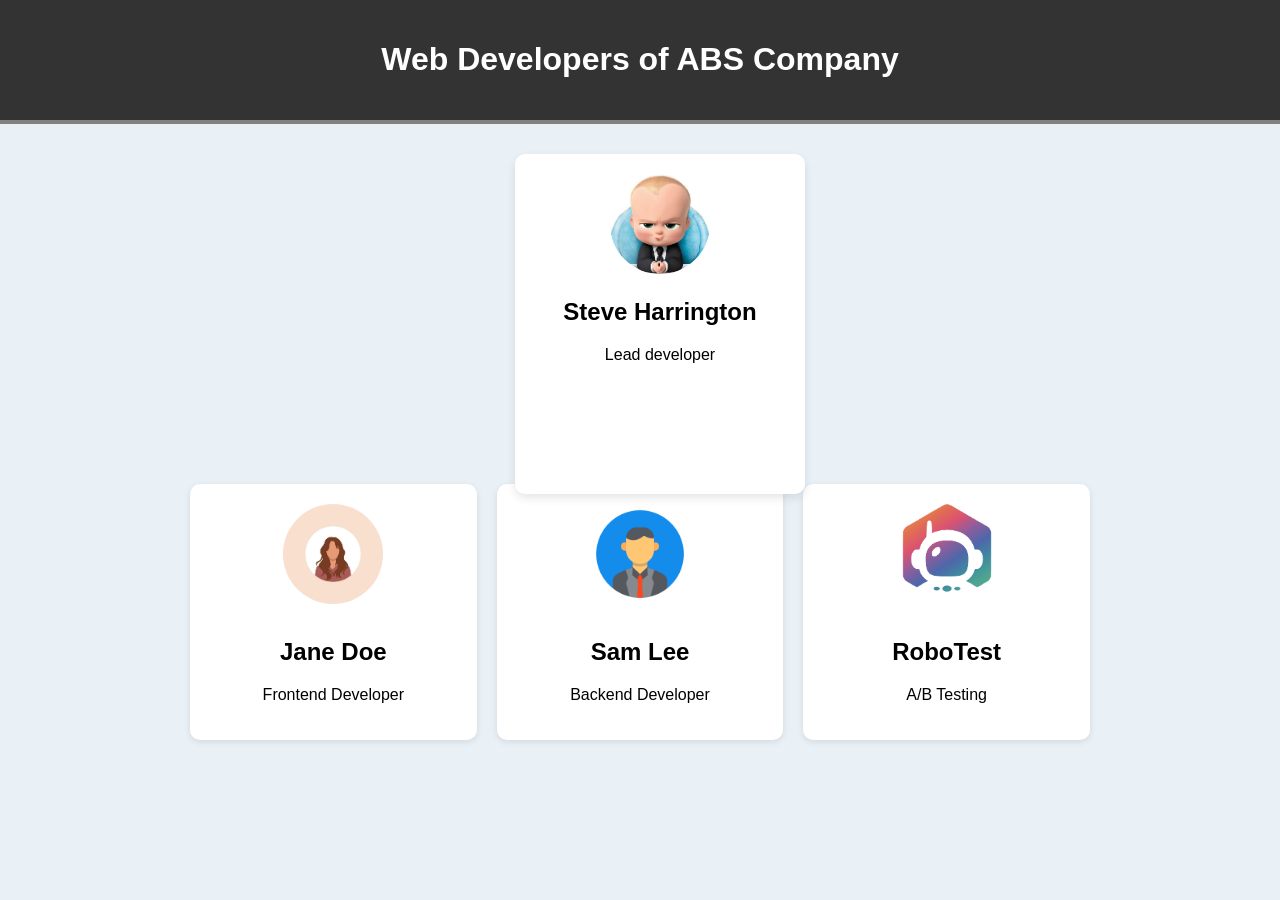
<file: index.html>
<!DOCTYPE html>
<html>
<head>
  <title>Team Profile</title>
  <link rel="stylesheet" href="lab.css">
</head>
<body>

  <header>
    <h1>Web Developers of ABS Company</h1>
  </header>

  <div class="lead-container">
    <div class="flip-card">
      <div class="flip-card-inner">
        <div class="flip-card-front">
          <img src="FbVymwQWQAI9VwR.jpg" alt="Lead Developer">
          <h2>Steve Harrington</h2>
          <p> Lead developer</p>
        </div>
        <div class="flip-card-back">
          <p>Lead Developer</p>
          <p>Expert in frontend and backend development.</p>
        </div>
      </div>
    </div>
  </div>

  <div class="team">
    <div class="card">
      <img src="woman.jpg" alt="FrontEnd Developer">
      <h2>Jane Doe</h2>
      <p>Frontend Developer</p>
    </div>

    <div class="card">
      <img src="man.png" alt="BackEnd Developer">
      <h2>Sam Lee</h2>
      <p>Backend Developer</p>
    </div>

    <div class="card">
      <img src="robot.png" alt="A/B Testing">
      <h2>RoboTest</h2>
      <p>A/B Testing</p>
    </div>
  </div>

</body>
</html>
</file>
<file: lab.css>
body {
  font-family: Arial, sans-serif;
  background-color: #e9f1f7;
  margin: 0;
  padding: 0;
}

header {
  background-color: #333;
  color: white;
  text-align: center;
  padding: 20px;
  border-bottom: 4px solid gray;
}

.lead-container {
  display: flex;
  justify-content: center;
  margin: 30px 0;
}

.flip-card {
  width: 250px;
  height: 300px;
  perspective: 1000px;
}

.flip-card-inner {
  position: relative;
  width: 100%;
  height: 100%;
  transition: transform 0.6s;
  transform-style: preserve-3d;
}

.flip-card:hover .flip-card-inner {
  transform: rotateY(180deg);
}

.flip-card-front,
.flip-card-back {
  position: absolute;
  width: 100%;
  height: 100%;
  border-radius: 10px;
  backface-visibility: hidden;
  box-shadow: 0 4px 10px rgba(0,0,0,0.1);
  padding: 20px;
  text-align: center;
}

.flip-card-front {
  background-color: white;
}

.flip-card-front img {
  width: 100px;
  height: 100px;
  border-radius: 50%;
}

.flip-card-back {
  background-color: #007bff;
  color: white;
  transform: rotateY(180deg);
}

.team {
  display: grid;
  grid-template-columns: repeat(auto-fit, minmax(250px, 1fr));
  gap: 20px;
  max-width: 900px;
  margin: 0 auto 50px auto;
  padding: 0 20px;
}

.card {
  background-color: white;
  border-radius: 10px;
  padding: 20px;
  text-align: center;
  box-shadow: 0 2px 6px rgba(0,0,0,0.1);
  transition: box-shadow 0.3s ease;
}

.card:hover {
  box-shadow: 0 8px 16px rgba(0,0,0,0.2);
}

.card img {
  width: 100px;
  height: 100px;
  border-radius: 50%;
  margin-bottom: 10px;
}
</file>
